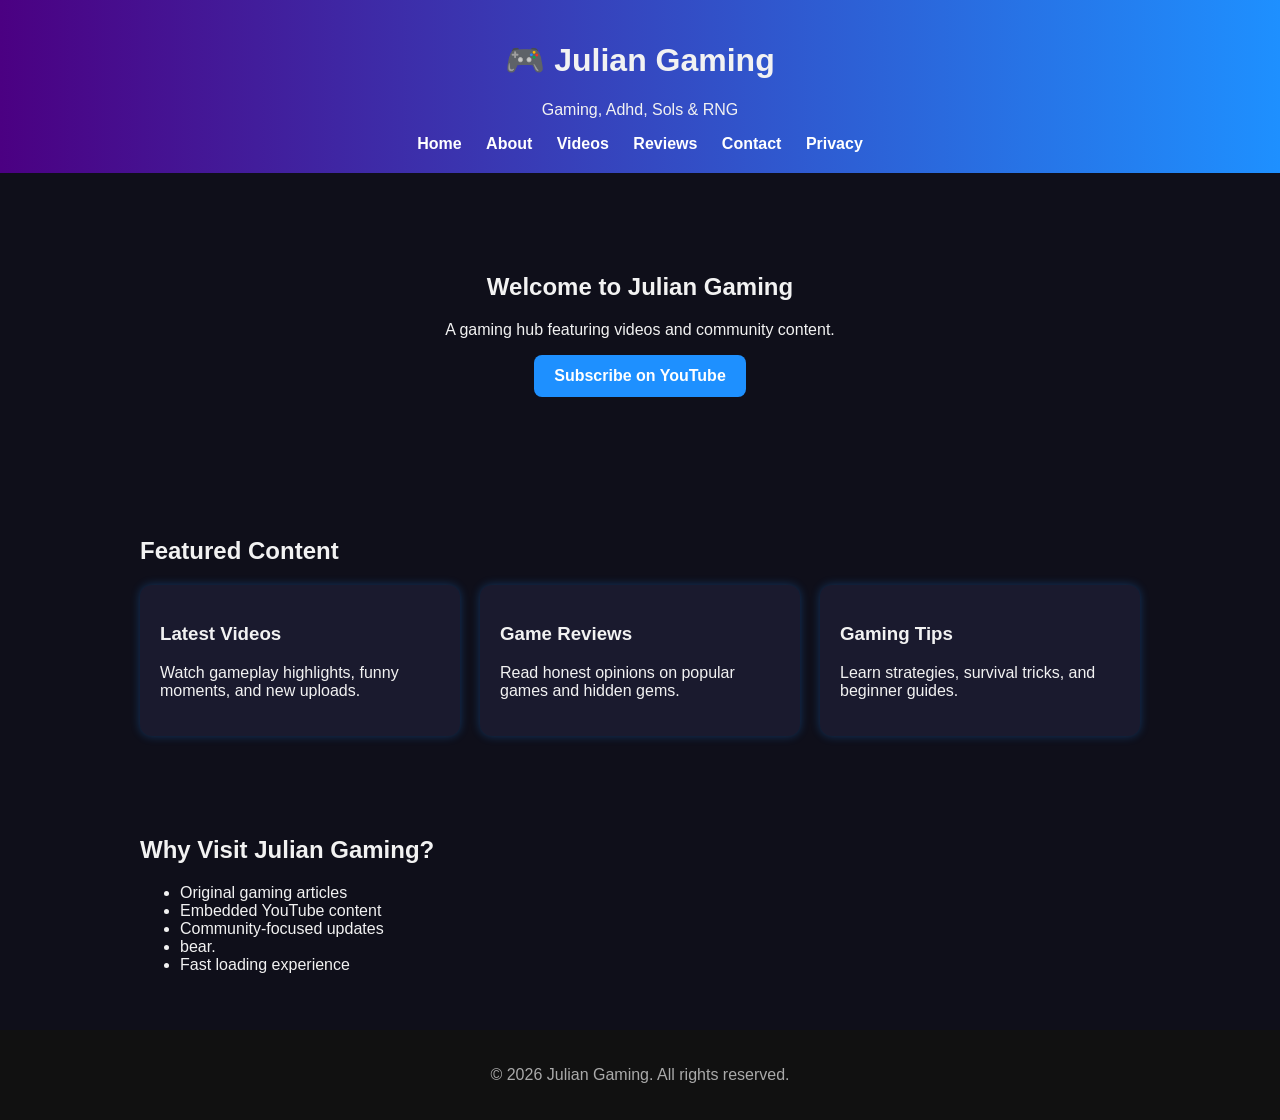
<file: index.html>
<!DOCTYPE html>
<html lang="en">
<head>
<meta charset="UTF-8">
<meta name="viewport" content="width=device-width, initial-scale=1.0">
<title>Julian Gaming</title>
<link rel="stylesheet" href="style.css">
</head>
<body>
<header>
  <h1>🎮 Julian Gaming</h1>
  <p>Gaming, Adhd, Sols & RNG</p>
  <nav>
    <a href="index.html">Home</a>
    <a href="about.html">About</a>
    <a href="videos.html">Videos</a>
    <a href="reviews.html">Reviews</a>
    <a href="contact.html">Contact</a>
    <a href="privacy.html">Privacy</a>
  </nav>
</header>

<section class="hero">
  <h2>Welcome to Julian Gaming</h2>
  <p>A gaming hub featuring videos and community content.</p>
  <a class="button" href="https://www.youtube.com/@JulianGaming666" target="_blank">Subscribe on YouTube</a>
</section>

<section>
  <h2>Featured Content</h2>
  <div class="cards">
    <div class="card">
      <h3>Latest Videos</h3>
      <p>Watch gameplay highlights, funny moments, and new uploads.</p>
    </div>
    <div class="card">
      <h3>Game Reviews</h3>
      <p>Read honest opinions on popular games and hidden gems.</p>
    </div>
    <div class="card">
      <h3>Gaming Tips</h3>
      <p>Learn strategies, survival tricks, and beginner guides.</p>
    </div>
  </div>
</section>

<section>
  <h2>Why Visit Julian Gaming?</h2>
  <ul>
    <li>Original gaming articles</li>
    <li>Embedded YouTube content</li>
    <li>Community-focused updates</li>
    <li>bear.</li>
    <li>Fast loading experience</li>
  </ul>
</section>

<footer>
  <p>© 2026 Julian Gaming. All rights reserved.</p>
</footer>
</body>
</html>
</file>
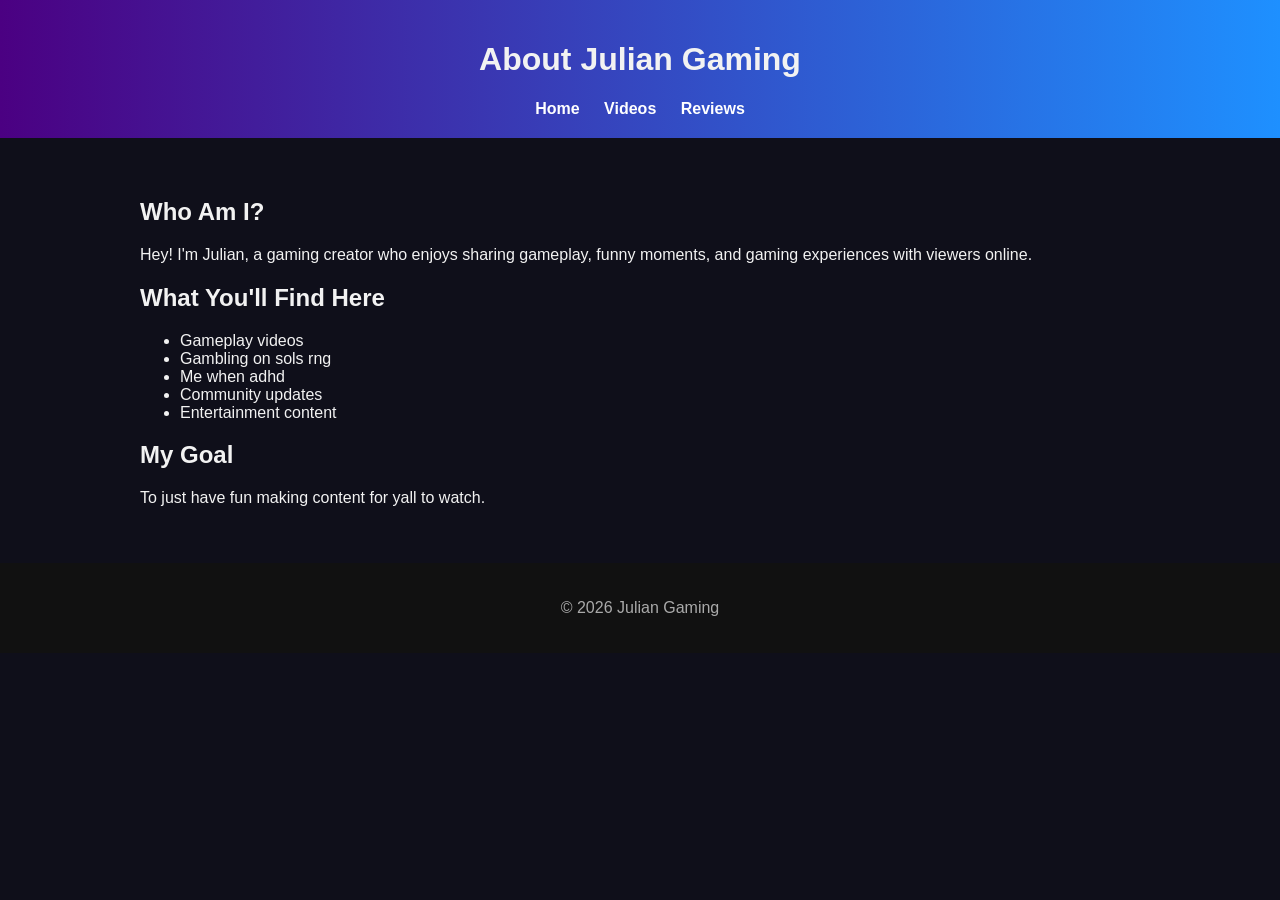
<file: about.html>
<!DOCTYPE html>
<html lang="en">
<head>
<meta charset="UTF-8">
<meta name="viewport" content="width=device-width, initial-scale=1.0">
<title>About - Julian Gaming</title>
<link rel="stylesheet" href="style.css">
</head>
<body>
<header>
  <h1>About Julian Gaming</h1>
  <nav>
    <a href="index.html">Home</a>
    <a href="videos.html">Videos</a>
    <a href="reviews.html">Reviews</a>
  </nav>
</header>

<section>
  <h2>Who Am I?</h2>
  <p>Hey! I'm Julian, a gaming creator who enjoys sharing gameplay, funny moments, and gaming experiences with viewers online.</p>

  <h2>What You'll Find Here</h2>
  <ul>
    <li>Gameplay videos</li>
    <li>Gambling on sols rng</li>
    <li>Me when adhd</li>
    <li>Community updates</li>
    <li>Entertainment content</li>
  </ul>

  <h2>My Goal</h2>
  <p>To just have fun making content for yall to watch.</p>
</section>

<footer>
  <p>© 2026 Julian Gaming</p>
</footer>
</body>
</html>
</file>
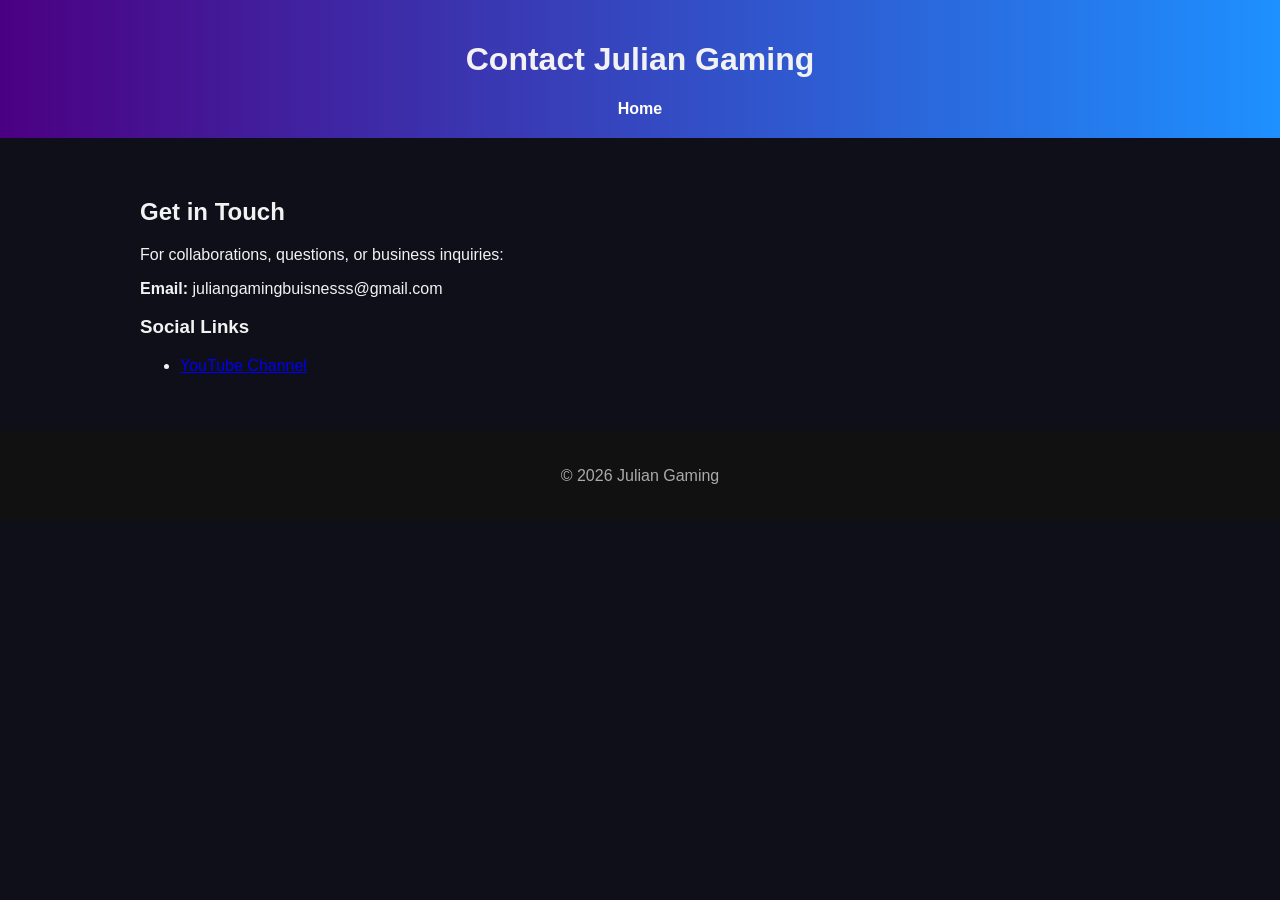
<file: contact.html>
<!DOCTYPE html>
<html lang="en">
<head>
<meta charset="UTF-8">
<meta name="viewport" content="width=device-width, initial-scale=1.0">
<title>Contact - Julian Gaming</title>
<link rel="stylesheet" href="style.css">
</head>
<body>
<header>
  <h1>Contact Julian Gaming</h1>
  <nav><a href="index.html">Home</a></nav>
</header>

<section>
  <h2>Get in Touch</h2>
  <p>For collaborations, questions, or business inquiries:</p>
  <p><strong>Email:</strong> juliangamingbuisnesss@gmail.com</p>

  <h3>Social Links</h3>
  <ul>
    <li><a href="https://www.youtube.com/@JulianGaming666" target="_blank">YouTube Channel</a></li>
  </ul>
</section>

<footer>
  <p>© 2026 Julian Gaming</p>
</footer>
</body>
</html>
</file>
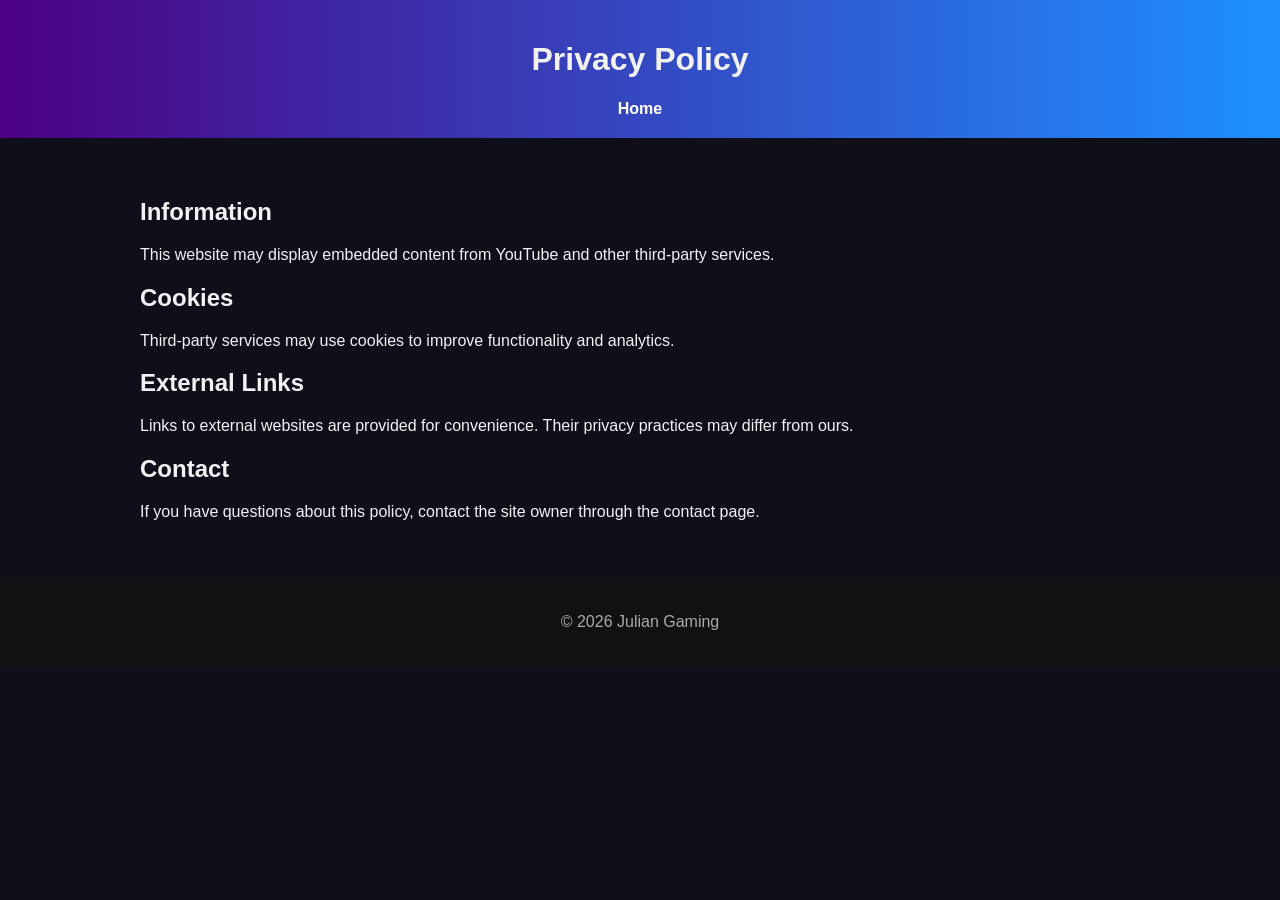
<file: privacy.html>
<!DOCTYPE html>
<html lang="en">
<head>
<meta charset="UTF-8">
<meta name="viewport" content="width=device-width, initial-scale=1.0">
<title>Privacy Policy - Julian Gaming</title>
<link rel="stylesheet" href="style.css">
</head>
<body>
<header>
  <h1>Privacy Policy</h1>
  <nav><a href="index.html">Home</a></nav>
</header>

<section>
  <h2>Information</h2>
  <p>This website may display embedded content from YouTube and other third-party services.</p>

  <h2>Cookies</h2>
  <p>Third-party services may use cookies to improve functionality and analytics.</p>

  <h2>External Links</h2>
  <p>Links to external websites are provided for convenience. Their privacy practices may differ from ours.</p>

  <h2>Contact</h2>
  <p>If you have questions about this policy, contact the site owner through the contact page.</p>
</section>

<footer>
  <p>© 2026 Julian Gaming</p>
</footer>
</body>
</html>
</file>
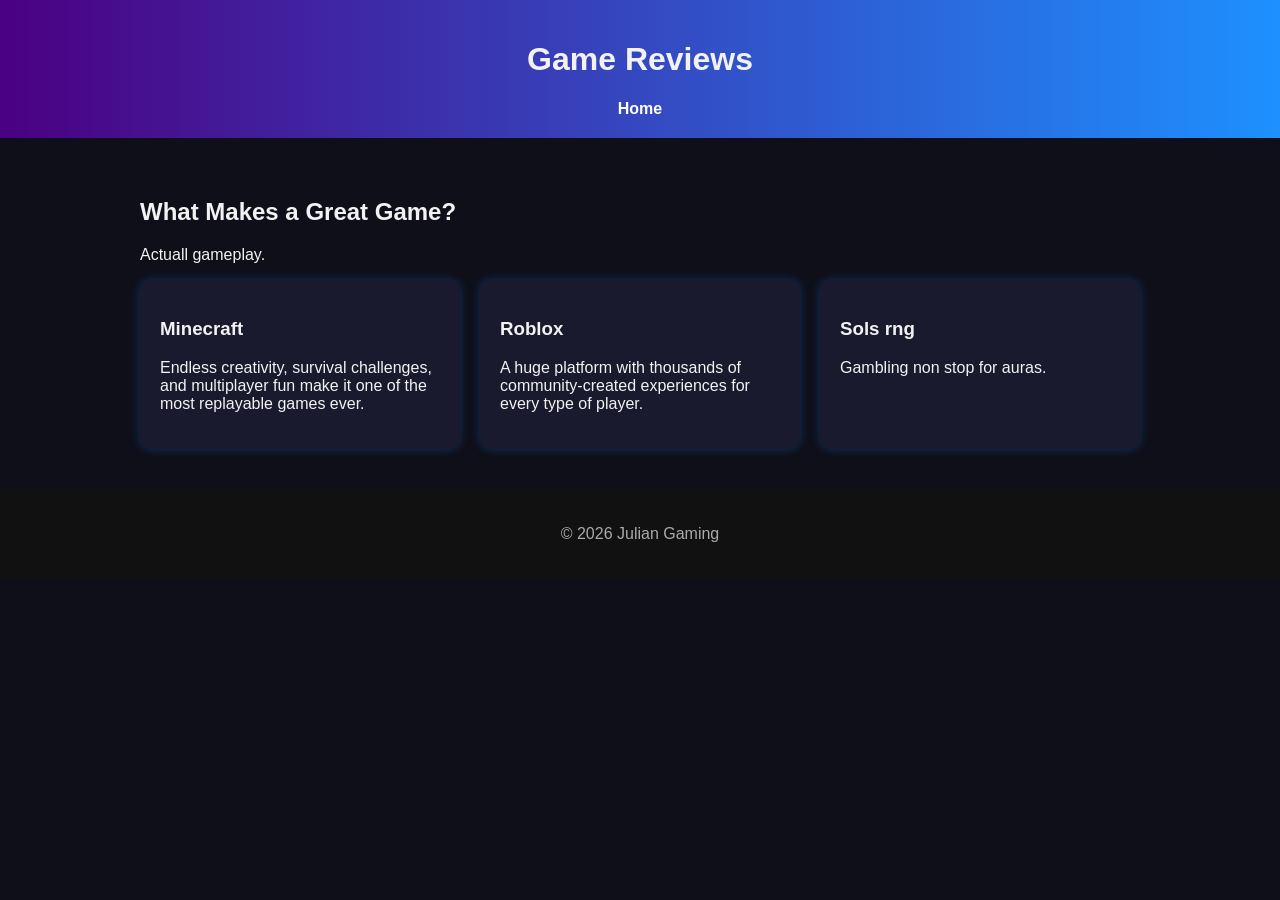
<file: reviews.html>
<!DOCTYPE html>
<html lang="en">
<head>
<meta charset="UTF-8">
<meta name="viewport" content="width=device-width, initial-scale=1.0">
<title>Reviews - Julian Gaming</title>
<link rel="stylesheet" href="style.css">
</head>
<body>
<header>
  <h1>Game Reviews</h1>
  <nav><a href="index.html">Home</a></nav>
</header>

<section>
  <h2>What Makes a Great Game?</h2>
  <p>Actuall gameplay.</p>

  <div class="cards">
    <div class="card">
      <h3>Minecraft</h3>
      <p>Endless creativity, survival challenges, and multiplayer fun make it one of the most replayable games ever.</p>
    </div>
    <div class="card">
      <h3>Roblox</h3>
      <p>A huge platform with thousands of community-created experiences for every type of player.</p>
    </div>
    <div class="card">
      <h3>Sols rng</h3>
      <p>Gambling non stop for auras.</p>
    </div>
  </div>
</section>

<footer>
  <p>© 2026 Julian Gaming</p>
</footer>
</body>
</html>
</file>
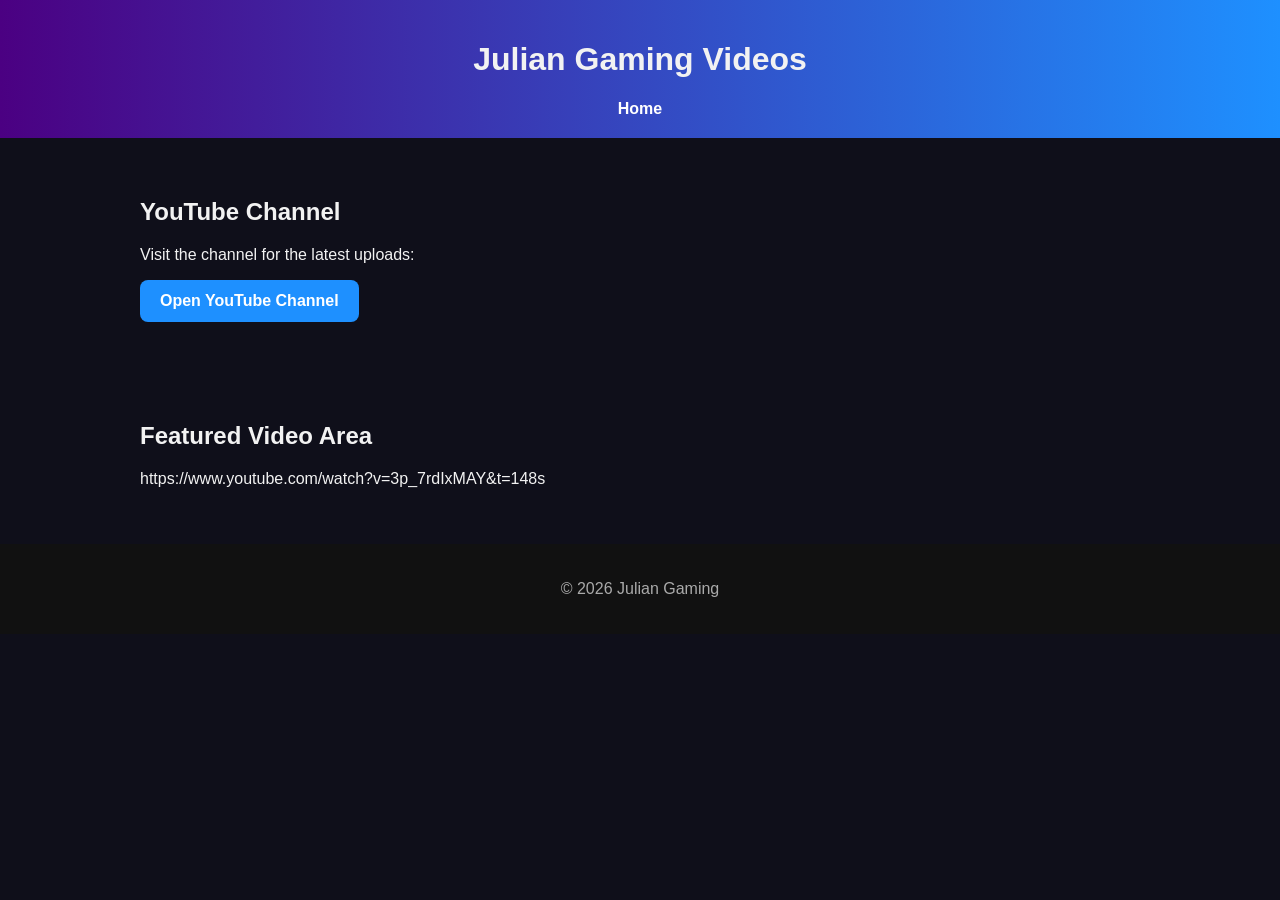
<file: videos.html>
<!DOCTYPE html>
<html lang="en">
<head>
<meta charset="UTF-8">
<meta name="viewport" content="width=device-width, initial-scale=1.0">
<title>Videos - Julian Gaming</title>
<link rel="stylesheet" href="style.css">
</head>
<body>
<header>
  <h1>Julian Gaming Videos</h1>
  <nav><a href="index.html">Home</a></nav>
</header>

<section>
  <h2>YouTube Channel</h2>
  <p>Visit the channel for the latest uploads:</p>
  <a class="button" href="https://www.youtube.com/@JulianGaming666" target="_blank">Open YouTube Channel</a>
</section>

<section>
  <h2>Featured Video Area</h2>
  <p>https://www.youtube.com/watch?v=3p_7rdIxMAY&t=148s</p>
</section>

<footer>
  <p>© 2026 Julian Gaming</p>
</footer>
</body>
</html>
</file>
<file: style.css>
body {
  margin: 0;
  font-family: Arial, sans-serif;
  background: #0f0f1a;
  color: #f2f2f2;
}

header {
  background: linear-gradient(90deg, #4b0082, #1e90ff);
  padding: 20px;
  text-align: center;
}

nav a {
  color: white;
  text-decoration: none;
  margin: 0 10px;
  font-weight: bold;
}

.hero {
  text-align: center;
  padding: 80px 20px;
}

.button {
  display: inline-block;
  background: #1e90ff;
  color: white;
  padding: 12px 20px;
  border-radius: 8px;
  text-decoration: none;
  font-weight: bold;
}

section {
  max-width: 1000px;
  margin: auto;
  padding: 40px 20px;
}

.cards {
  display: grid;
  grid-template-columns: repeat(auto-fit, minmax(220px, 1fr));
  gap: 20px;
}

.card {
  background: #1a1a2e;
  padding: 20px;
  border-radius: 12px;
  box-shadow: 0 0 10px rgba(30,144,255,0.3);
}

footer {
  text-align: center;
  padding: 20px;
  background: #111;
  color: #aaa;
}
</file>
